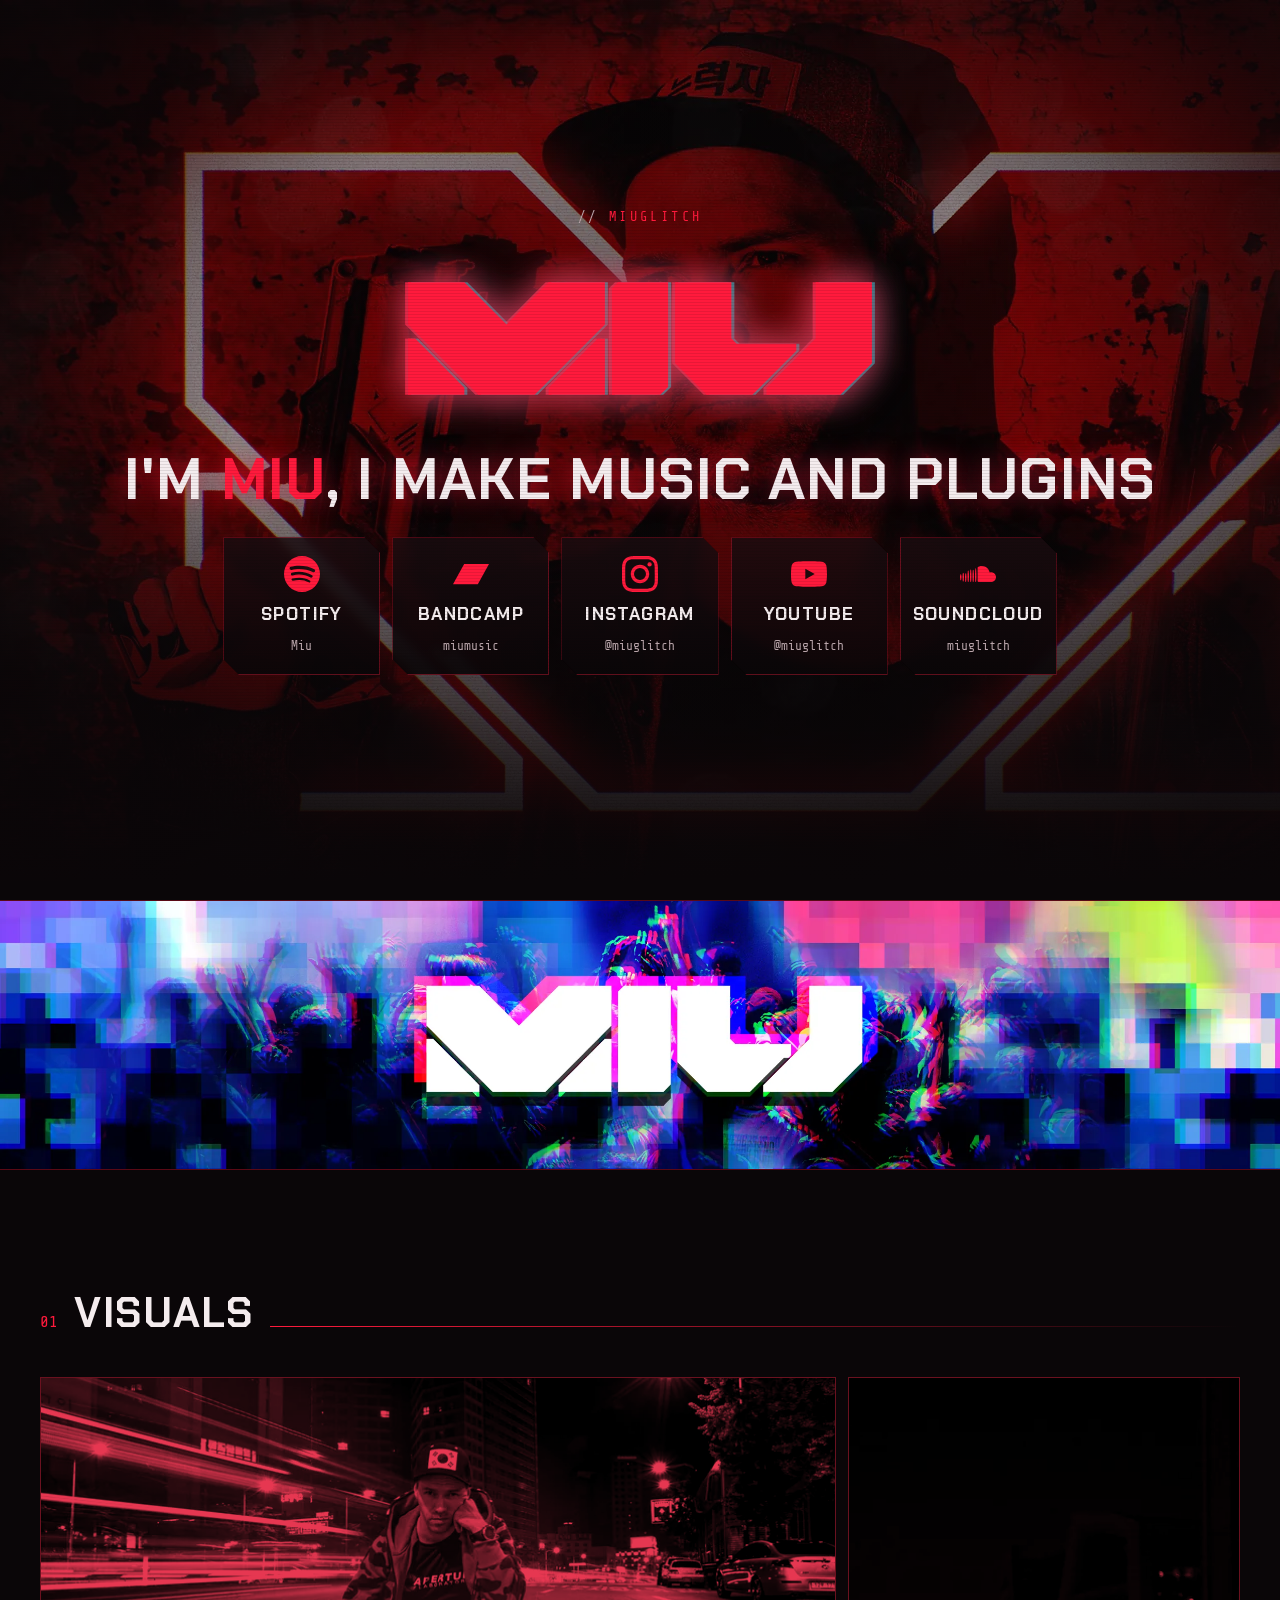
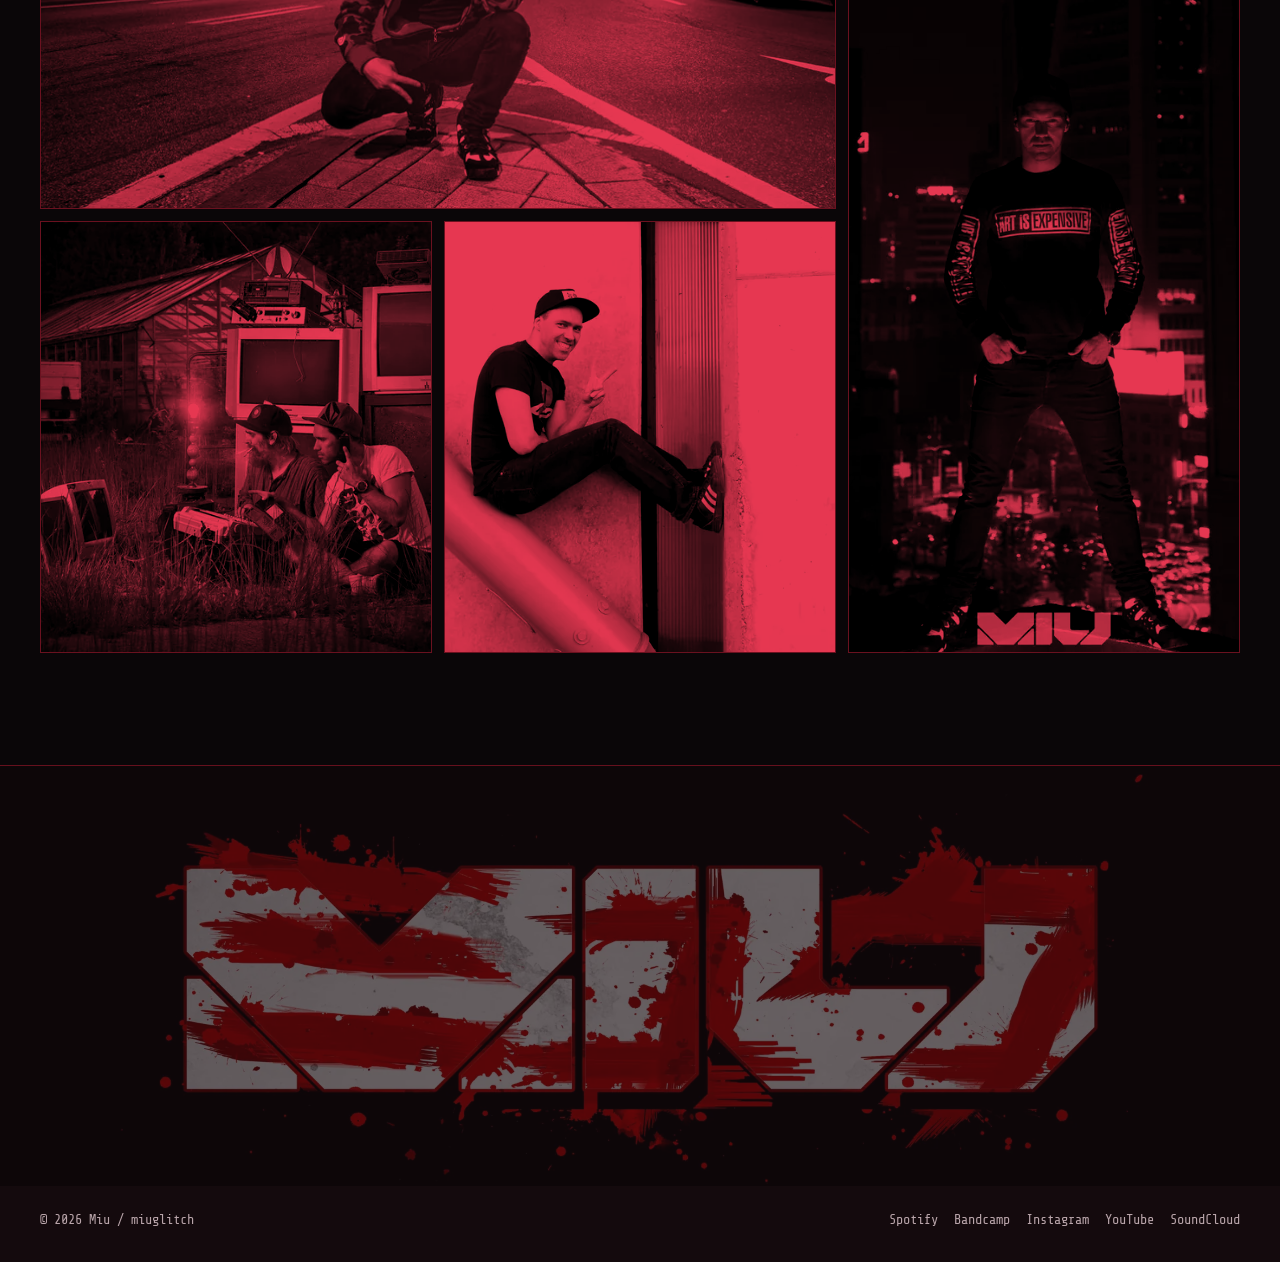
<file: index.html>
<!doctype html>
<html lang="en">
<head>
  <meta charset="utf-8">
  <meta name="viewport" content="width=device-width, initial-scale=1">
  <title>Miu (miuglitch): music and audio plugins</title>
  <meta name="description" content="I'm Miu, I make music and plugins. Listen on Spotify, Bandcamp, SoundCloud and YouTube, and follow @miuglitch on Instagram.">
  <link rel="canonical" href="https://miuglitch.com/">
  <meta name="theme-color" content="#0a0608">
  <meta name="color-scheme" content="dark">
  <meta name="referrer" content="strict-origin-when-cross-origin">

  <!-- Favicons and touch icons -->
  <link rel="icon" href="favicon.ico" sizes="32x32">
  <link rel="icon" href="favicon.svg" type="image/svg+xml">
  <link rel="apple-touch-icon" href="apple-touch-icon.png">
  <link rel="manifest" href="site.webmanifest">

  <!-- Open Graph / social previews -->
  <meta property="og:type" content="website">
  <meta property="og:site_name" content="Miu">
  <meta property="og:title" content="Miu (miuglitch): music and audio plugins">
  <meta property="og:description" content="I'm Miu, I make music and plugins.">
  <meta property="og:url" content="https://miuglitch.com/">
  <meta property="og:image" content="https://miuglitch.com/og-image.jpg">
  <meta property="og:image:width" content="1200">
  <meta property="og:image:height" content="630">
  <meta property="og:image:alt" content="Miu in red light behind a glowing M logo">
  <meta property="og:locale" content="en_US">
  <meta name="twitter:card" content="summary_large_image">
  <meta name="twitter:title" content="Miu (miuglitch): music and audio plugins">
  <meta name="twitter:description" content="I'm Miu, I make music and plugins.">
  <meta name="twitter:image" content="https://miuglitch.com/og-image.jpg">
  <meta name="twitter:image:alt" content="Miu in red light behind a glowing M logo">

  <!-- Fonts are self-hosted: no third-party requests -->
  <link rel="preload" href="fonts/chakra-petch-latin-700-normal.woff2" as="font" type="font/woff2" crossorigin>
  <link rel="preload" as="image" href="img/hero-1600.webp" imagesrcset="img/hero-960.webp 960w, img/hero-1600.webp 1600w, img/hero-2048.webp 2048w" imagesizes="100vw" type="image/webp">
  <link rel="stylesheet" href="styles.css">

  <script type="application/ld+json">
  {
    "@context": "https://schema.org",
    "@type": "MusicGroup",
    "name": "Miu",
    "alternateName": "miuglitch",
    "url": "https://miuglitch.com/",
    "image": "https://miuglitch.com/og-image.jpg",
    "logo": "https://miuglitch.com/icons/icon-512.png",
    "description": "Miu makes music and audio plugins.",
    "sameAs": [
      "https://open.spotify.com/artist/52mRmJo0LxvODr6FIWh1Dh",
      "https://miumusic.bandcamp.com/",
      "https://www.instagram.com/miuglitch/",
      "https://www.youtube.com/@miuglitch",
      "https://soundcloud.com/miuglitch"
    ]
  }
  </script>
</head>
<body>
  <svg class="sprite" width="0" height="0" aria-hidden="true" focusable="false">
    <symbol id="i-spotify" viewBox="0 0 24 24"><path d="M12 0C5.4 0 0 5.4 0 12s5.4 12 12 12 12-5.4 12-12S18.66 0 12 0zm5.521 17.34c-.24.359-.66.48-1.021.24-2.82-1.74-6.36-2.101-10.561-1.141-.418.122-.779-.179-.899-.539-.12-.421.18-.78.54-.9 4.56-1.021 8.52-.6 11.64 1.32.42.18.479.659.301 1.02zm1.44-3.3c-.301.42-.841.6-1.262.3-3.239-1.98-8.159-2.58-11.939-1.38-.479.12-1.02-.12-1.14-.6-.12-.48.12-1.021.6-1.141C9.6 9.9 15 10.561 18.72 12.84c.361.181.54.78.241 1.2zm.12-3.36C15.24 8.4 8.82 8.16 5.16 9.301c-.6.179-1.2-.181-1.38-.721-.18-.601.18-1.2.72-1.381 4.26-1.26 11.28-1.02 15.721 1.621.539.3.719 1.02.419 1.56-.299.421-1.02.599-1.559.3z"/></symbol>
    <symbol id="i-bandcamp" viewBox="0 0 24 24"><path d="M0 18.75l7.437-13.5H24l-7.438 13.5H0z"/></symbol>
    <symbol id="i-instagram" viewBox="0 0 24 24"><path d="M7.0301.084c-1.2768.0602-2.1487.264-2.911.5634-.7888.3075-1.4575.72-2.1228 1.3877-.6652.6677-1.075 1.3368-1.3802 2.127-.2954.7638-.4956 1.6365-.552 2.914-.0564 1.2775-.0689 1.6882-.0626 4.947.0062 3.2586.0206 3.6671.0825 4.9473.061 1.2765.264 2.1482.5635 2.9107.308.7889.72 1.4573 1.388 2.1228.6679.6655 1.3365 1.0743 2.1285 1.38.7632.295 1.6361.4961 2.9134.552 1.2773.056 1.6884.069 4.9462.0627 3.2578-.0062 3.668-.0207 4.9478-.0814 1.28-.0607 2.147-.2652 2.9098-.5633.7889-.3086 1.4578-.72 2.1228-1.3881.665-.6682 1.0745-1.3378 1.3795-2.1284.2957-.7632.4966-1.636.552-2.9124.056-1.2809.0692-1.6898.063-4.948-.0063-3.2583-.021-3.6668-.0817-4.9465-.0607-1.2797-.264-2.1487-.5633-2.9117-.3084-.7889-.72-1.4568-1.3876-2.1228C21.2982 1.33 20.628.9208 19.8378.6165 19.074.321 18.2017.1197 16.9244.0645 15.6471.0093 15.236-.005 11.977.0014 8.718.0076 8.31.0215 7.0301.0839m.1402 21.6932c-1.17-.0509-1.8053-.2453-2.2287-.408-.5606-.216-.96-.4771-1.3819-.895-.422-.4178-.6811-.8186-.9-1.378-.1644-.4234-.3624-1.058-.4171-2.228-.0595-1.2645-.072-1.6442-.079-4.848-.007-3.2037.0053-3.583.0607-4.848.05-1.169.2456-1.805.408-2.2282.216-.5613.4762-.96.895-1.3816.4188-.4217.8184-.6814 1.3783-.9003.423-.1651 1.0575-.3614 2.227-.4171 1.2655-.06 1.6447-.072 4.848-.079 3.2033-.007 3.5835.005 4.8495.0608 1.169.0508 1.8053.2445 2.228.408.5608.216.96.4754 1.3816.895.4217.4194.6816.8176.9005 1.3787.1653.4217.3617 1.056.4169 2.2263.0602 1.2655.0739 1.645.0796 4.848.0058 3.203-.0055 3.5834-.061 4.848-.051 1.17-.245 1.8055-.408 2.2294-.216.5604-.4763.96-.8954 1.3814-.419.4215-.8181.6811-1.3783.9-.4224.1649-1.0577.3617-2.2262.4174-1.2656.0595-1.6448.072-4.8493.079-3.2045.007-3.5825-.006-4.848-.0608M16.953 5.5864A1.44 1.44 0 1 0 18.39 4.144a1.44 1.44 0 0 0-1.437 1.4424M5.8385 12.012c.0067 3.4032 2.7706 6.1557 6.173 6.1493 3.4026-.0065 6.157-2.7701 6.1506-6.1733-.0065-3.4032-2.771-6.1565-6.174-6.1498-3.403.0067-6.156 2.771-6.1496 6.1738M8 12.0077a4 4 0 1 1 4.008 3.9921A3.9996 3.9996 0 0 1 8 12.0077"/></symbol>
    <symbol id="i-youtube" viewBox="0 0 24 24"><path d="M23.498 6.186a3.016 3.016 0 0 0-2.122-2.136C19.505 3.545 12 3.545 12 3.545s-7.505 0-9.377.505A3.017 3.017 0 0 0 .502 6.186C0 8.07 0 12 0 12s0 3.93.502 5.814a3.016 3.016 0 0 0 2.122 2.136c1.871.505 9.376.505 9.376.505s7.505 0 9.377-.505a3.015 3.015 0 0 0 2.122-2.136C24 15.93 24 12 24 12s0-3.93-.502-5.814zM9.545 15.568V8.432L15.818 12l-6.273 3.568z"/></symbol>
    <symbol id="i-soundcloud" viewBox="0 0 24 24"><path d="M23.999 14.165c-.052 1.796-1.612 3.169-3.4 3.169h-8.18a.68.68 0 0 1-.675-.683V7.862a.747.747 0 0 1 .452-.724s.75-.513 2.333-.513a5.364 5.364 0 0 1 2.763.755 5.433 5.433 0 0 1 2.57 3.54c.282-.08.574-.121.868-.12.884 0 1.73.358 2.347.992s.948 1.49.922 2.373ZM10.721 8.421c.247 2.98.427 5.697 0 8.672a.264.264 0 0 1-.53 0c-.395-2.946-.22-5.718 0-8.672a.264.264 0 0 1 .53 0ZM9.072 9.448c.285 2.659.37 4.986-.006 7.655a.277.277 0 0 1-.55 0c-.331-2.63-.256-5.02 0-7.655a.277.277 0 0 1 .556 0Zm-1.663-.257c.27 2.726.39 5.171 0 7.904a.266.266 0 0 1-.532 0c-.38-2.69-.257-5.21 0-7.904a.266.266 0 0 1 .532 0Zm-1.647.77a26.108 26.108 0 0 1-.008 7.147.272.272 0 0 1-.542 0 27.955 27.955 0 0 1 0-7.147.275.275 0 0 1 .55 0Zm-1.67 1.769c.421 1.865.228 3.5-.029 5.388a.257.257 0 0 1-.514 0c-.21-1.858-.398-3.549 0-5.389a.272.272 0 0 1 .543 0Zm-1.655-.273c.388 1.897.26 3.508-.01 5.412-.026.28-.514.283-.54 0-.244-1.878-.347-3.54-.01-5.412a.283.283 0 0 1 .56 0Zm-1.668.911c.4 1.268.257 2.292-.026 3.572a.257.257 0 0 1-.514 0c-.241-1.262-.354-2.312-.023-3.572a.283.283 0 0 1 .563 0Z"/></symbol>
  </svg>

  <a class="skip-link" href="#links">Skip to links</a>

  <header class="hero">
    <picture class="hero__bg">
      <source type="image/webp" srcset="img/hero-960.webp 960w, img/hero-1600.webp 1600w, img/hero-2048.webp 2048w" sizes="100vw">
      <img src="img/hero-1600.jpg" srcset="img/hero-960.jpg 960w, img/hero-1600.jpg 1600w, img/hero-2048.jpg 2048w" sizes="100vw" width="1600" height="900" alt="" fetchpriority="high" decoding="async">
    </picture>

    <div class="hero__inner">
      <p class="tag">miuglitch</p>

      <img class="logo" src="logo.svg" width="1332" height="432" alt="Miu">

      <h1 class="headline glitch" data-text="I'M MIU, I MAKE MUSIC AND PLUGINS">
        I'm <span class="accent">Miu</span>, I make music and plugins
      </h1>

      <nav id="links" aria-label="Miu on other sites">
        <ul class="socials">
          <li>
            <a class="social" href="https://open.spotify.com/artist/52mRmJo0LxvODr6FIWh1Dh" target="_blank" rel="me noopener noreferrer">
              <svg aria-hidden="true"><use href="#i-spotify"/></svg>
              <span class="social__name">Spotify</span>
              <span class="sr-only">(opens in a new tab)</span>
              <span class="social__handle">Miu</span>
            </a>
          </li>
          <li>
            <a class="social" href="https://miumusic.bandcamp.com/" target="_blank" rel="me noopener noreferrer">
              <svg aria-hidden="true"><use href="#i-bandcamp"/></svg>
              <span class="social__name">Bandcamp</span>
              <span class="sr-only">(opens in a new tab)</span>
              <span class="social__handle">miumusic</span>
            </a>
          </li>
          <li>
            <a class="social" href="https://www.instagram.com/miuglitch/" target="_blank" rel="me noopener noreferrer">
              <svg aria-hidden="true"><use href="#i-instagram"/></svg>
              <span class="social__name">Instagram</span>
              <span class="sr-only">(opens in a new tab)</span>
              <span class="social__handle">@miuglitch</span>
            </a>
          </li>
          <li>
            <a class="social" href="https://www.youtube.com/@miuglitch" target="_blank" rel="me noopener noreferrer">
              <svg aria-hidden="true"><use href="#i-youtube"/></svg>
              <span class="social__name">YouTube</span>
              <span class="sr-only">(opens in a new tab)</span>
              <span class="social__handle">@miuglitch</span>
            </a>
          </li>
          <li>
            <a class="social" href="https://soundcloud.com/miuglitch" target="_blank" rel="me noopener noreferrer">
              <svg aria-hidden="true"><use href="#i-soundcloud"/></svg>
              <span class="social__name">SoundCloud</span>
              <span class="sr-only">(opens in a new tab)</span>
              <span class="social__handle">miuglitch</span>
            </a>
          </li>
        </ul>
      </nav>
    </div>
  </header>

  <main>
    <div class="banner">
      <picture>
        <source type="image/webp" srcset="img/banner-1240.webp 1240w, img/banner-2480.webp 2480w" sizes="100vw">
        <img src="img/banner-1240.jpg" srcset="img/banner-1240.jpg 1240w, img/banner-2480.jpg 2480w" sizes="100vw" width="2480" height="520" alt="The Miu logo over a glitched, neon-lit concert crowd" loading="lazy" decoding="async">
      </picture>
    </div>

    <section id="gallery" class="section" aria-labelledby="gallery-title">
      <div class="section__head">
        <span class="idx">01</span>
        <h2 id="gallery-title">Visuals</h2>
        <span class="rule" aria-hidden="true"></span>
      </div>

      <div class="gallery">
        <figure class="shot shot--a">
          <picture>
            <source type="image/webp" srcset="img/crossing-800.webp 800w, img/crossing-1600.webp 1600w" sizes="(max-width: 900px) 100vw, 800px">
            <img src="img/crossing-800.jpg" srcset="img/crossing-800.jpg 800w, img/crossing-1600.jpg 1600w" sizes="(max-width: 900px) 100vw, 800px" width="1600" height="855" alt="Miu crouching on a city street at night with light trails behind" loading="lazy" decoding="async">
          </picture>
        </figure>
        <figure class="shot shot--b">
          <picture>
            <source type="image/webp" srcset="img/rex-600.webp 600w, img/rex-1200.webp 1200w" sizes="(max-width: 900px) 50vw, 400px">
            <img src="img/rex-600.jpg" srcset="img/rex-600.jpg 600w, img/rex-1200.jpg 1200w" sizes="(max-width: 900px) 50vw, 400px" width="1200" height="2084" alt="Miu standing on a rooftop above a city at night" loading="lazy" decoding="async">
          </picture>
        </figure>
        <figure class="shot shot--c">
          <picture>
            <source type="image/webp" srcset="img/wall-800.webp 800w, img/wall-1600.webp 1600w" sizes="(max-width: 900px) 50vw, 400px">
            <img src="img/wall-800.jpg" srcset="img/wall-800.jpg 800w, img/wall-1600.jpg 1600w" sizes="(max-width: 900px) 50vw, 400px" width="1600" height="992" alt="Miu and a friend sitting in tall grass in front of a wall of old TVs and stereo gear" loading="lazy" decoding="async">
          </picture>
        </figure>
        <figure class="shot shot--d">
          <picture>
            <source type="image/webp" srcset="img/miu-800.webp 800w, img/miu-1600.webp 1600w" sizes="(max-width: 900px) 50vw, 400px">
            <img src="img/miu-800.jpg" srcset="img/miu-800.jpg 800w, img/miu-1600.jpg 1600w" sizes="(max-width: 900px) 50vw, 400px" width="1600" height="1066" alt="Miu sitting on a railing, smiling and making a peace sign" loading="lazy" decoding="async">
          </picture>
        </figure>
      </div>
    </section>
  </main>

  <footer class="footer">
    <div class="footer__art" aria-hidden="true">
      <picture>
        <source type="image/webp" srcset="img/splatter-960.webp 960w, img/splatter-1920.webp 1920w" sizes="100vw">
        <img src="img/splatter-960.jpg" srcset="img/splatter-960.jpg 960w, img/splatter-1920.jpg 1920w" sizes="100vw" width="1920" height="1080" alt="" loading="lazy" decoding="async">
      </picture>
    </div>
    <div class="footer__bar">
      <span>&copy; 2026 Miu / miuglitch</span>
      <ul class="footer__links">
        <li><a href="https://open.spotify.com/artist/52mRmJo0LxvODr6FIWh1Dh" target="_blank" rel="noopener noreferrer">Spotify<span class="sr-only"> (opens in a new tab)</span></a></li>
        <li><a href="https://miumusic.bandcamp.com/" target="_blank" rel="noopener noreferrer">Bandcamp<span class="sr-only"> (opens in a new tab)</span></a></li>
        <li><a href="https://www.instagram.com/miuglitch/" target="_blank" rel="noopener noreferrer">Instagram<span class="sr-only"> (opens in a new tab)</span></a></li>
        <li><a href="https://www.youtube.com/@miuglitch" target="_blank" rel="noopener noreferrer">YouTube<span class="sr-only"> (opens in a new tab)</span></a></li>
        <li><a href="https://soundcloud.com/miuglitch" target="_blank" rel="noopener noreferrer">SoundCloud<span class="sr-only"> (opens in a new tab)</span></a></li>
      </ul>
    </div>
  </footer>
</body>
</html>
</file>
<file: styles.css>
/* Miu — one-page site. No JavaScript needed. */

@font-face {
  font-family: "Chakra Petch";
  src: url("fonts/chakra-petch-latin-500-normal.woff2") format("woff2");
  font-weight: 500;
  font-display: swap;
}
@font-face {
  font-family: "Chakra Petch";
  src: url("fonts/chakra-petch-latin-700-normal.woff2") format("woff2");
  font-weight: 700;
  font-display: swap;
}
@font-face {
  font-family: "Share Tech Mono";
  src: url("fonts/share-tech-mono-latin-400-normal.woff2") format("woff2");
  font-weight: 400;
  font-display: swap;
}

:root {
  --bg: #0a0608;
  --bg-2: #140a0d;
  --panel: #1a0c10;
  --red: #ff1a3c;
  --red-deep: #b0001c;
  --red-glow: rgba(255, 26, 60, 0.55);
  --cyan: #19f0ff;
  --text: #f4ecee;
  --muted: #b9a5aa;
  --line: rgba(255, 26, 60, 0.35);
  --display: "Chakra Petch", "Arial Narrow", system-ui, sans-serif;
  --mono: "Share Tech Mono", ui-monospace, "SFMono-Regular", Menlo, monospace;
  color-scheme: dark;
}

*, *::before, *::after { box-sizing: border-box; }

html { background: var(--bg); scroll-behavior: smooth; }

body {
  margin: 0;
  min-height: 100vh;
  background: var(--bg);
  color: var(--text);
  font-family: var(--display);
  font-weight: 500;
  line-height: 1.5;
  -webkit-font-smoothing: antialiased;
  overflow-x: hidden;
}

img { display: block; max-width: 100%; height: auto; }

a { color: inherit; }

.skip-link {
  position: absolute;
  left: 1rem;
  top: -4rem;
  z-index: 100;
  padding: 0.6rem 1rem;
  background: var(--red);
  color: #000;
  font-weight: 700;
  text-decoration: none;
}
.skip-link:focus { top: 1rem; }

:focus-visible {
  outline: 2px solid var(--cyan);
  outline-offset: 3px;
}

/* Scanlines over the whole page */
body::after {
  content: "";
  pointer-events: none;
  position: fixed;
  inset: 0;
  z-index: 50;
  background: repeating-linear-gradient(
    to bottom,
    rgba(0, 0, 0, 0) 0,
    rgba(0, 0, 0, 0) 2px,
    rgba(0, 0, 0, 0.18) 3px
  );
  mix-blend-mode: multiply;
}

/* ---------- HERO ---------- */

.hero {
  position: relative;
  min-height: 100svh;
  display: grid;
  place-items: center;
  padding: clamp(2.5rem, 6vh, 5rem) 1rem clamp(3rem, 8vh, 6rem);
  isolation: isolate;
  overflow: hidden;
}

.hero__bg,
.hero__bg img {
  position: absolute;
  inset: 0;
  width: 100%;
  height: 100%;
  object-fit: cover;
  object-position: 50% 30%;
  z-index: -2;
}

.hero::before {
  content: "";
  position: absolute;
  inset: 0;
  z-index: -1;
  background:
    radial-gradient(ellipse at 50% 45%, rgba(10, 6, 8, 0.62) 0%, rgba(10, 6, 8, 0.45) 45%, rgba(10, 6, 8, 0.8) 85%),
    linear-gradient(to bottom, rgba(10, 6, 8, 0.15) 0%, rgba(10, 6, 8, 0) 50%, var(--bg) 98%);
}

.hero__inner {
  width: min(100%, 1040px);
  display: flex;
  flex-direction: column;
  align-items: center;
  text-align: center;
  gap: clamp(1.25rem, 3vh, 2rem);
}

.tag {
  font-family: var(--mono);
  font-size: 0.85rem;
  letter-spacing: 0.25em;
  text-transform: uppercase;
  color: var(--red);
  margin: 0;
}
.tag::before { content: "// "; color: var(--muted); }

.logo {
  width: min(78vw, 520px);
  height: auto;
  filter: drop-shadow(0 0 18px var(--red-glow)) drop-shadow(3px 0 0 rgba(25, 240, 255, 0.55)) drop-shadow(-3px 0 0 rgba(255, 26, 60, 0.9));
  animation: flicker 6s infinite steps(1);
}

.headline {
  position: relative;
  margin: 0;
  font-weight: 700;
  font-size: clamp(1.6rem, 5.2vw, 3.6rem);
  line-height: 1.05;
  letter-spacing: 0.02em;
  text-transform: uppercase;
  text-shadow: 0 0 22px var(--red-glow);
}
.headline .accent { color: var(--red); }

/* Glitch layers, driven by data-text */
.glitch { position: relative; }
.glitch::before,
.glitch::after {
  content: attr(data-text);
  position: absolute;
  inset: 0;
  pointer-events: none;
  opacity: 0;
}
.glitch::before {
  color: var(--cyan);
  transform: translate(-2px, 0);
  clip-path: inset(0 0 62% 0);
  animation: glitch-a 3.2s infinite steps(2);
  mix-blend-mode: screen;
}
.glitch::after {
  color: var(--red);
  transform: translate(2px, 0);
  clip-path: inset(58% 0 0 0);
  animation: glitch-b 2.7s infinite steps(2);
  mix-blend-mode: screen;
}

/* ---------- SOCIAL LINKS ---------- */

.socials {
  list-style: none;
  margin: 0;
  padding: 0;
  width: 100%;
  display: grid;
  grid-template-columns: repeat(5, minmax(0, 1fr));
  gap: 0.75rem;
}

.social {
  --c: var(--red);
  position: relative;
  display: flex;
  flex-direction: column;
  align-items: center;
  justify-content: center;
  gap: 0.6rem;
  min-height: 132px;
  padding: 1.1rem 0.75rem;
  text-decoration: none;
  background: linear-gradient(180deg, rgba(26, 12, 16, 0.85), rgba(10, 6, 8, 0.92));
  border: 1px solid var(--line);
  clip-path: polygon(0 0, calc(100% - 16px) 0, 100% 16px, 100% 100%, 16px 100%, 0 calc(100% - 16px));
  transition: transform 0.15s ease, background 0.15s ease, border-color 0.15s ease, color 0.15s ease;
  backdrop-filter: blur(4px);
}
.social::before {
  /* corner notch line */
  content: "";
  position: absolute;
  top: 0;
  right: 0;
  width: 23px;
  height: 1px;
  background: var(--red);
  transform-origin: right top;
  transform: rotate(45deg) translate(0, -0.5px);
}
.social svg {
  width: 36px;
  height: 36px;
  fill: var(--red);
  transition: fill 0.15s ease, transform 0.15s ease;
}
.social__name {
  font-weight: 700;
  font-size: 1.1rem;
  letter-spacing: 0.08em;
  text-transform: uppercase;
}
.social__handle {
  font-family: var(--mono);
  font-size: 0.8rem;
  color: var(--muted);
}

.social:hover,
.social:focus-visible {
  background: var(--red);
  border-color: var(--red);
  color: #0a0608;
  transform: translateY(-3px);
  box-shadow: 0 0 28px var(--red-glow);
}
.social:hover svg,
.social:focus-visible svg { fill: #0a0608; transform: scale(1.08); }
.social:hover .social__handle,
.social:focus-visible .social__handle { color: #2a0a10; }
.social:focus-visible { outline-color: var(--cyan); }

/* ---------- BANNER ---------- */

.banner {
  position: relative;
  border-block: 1px solid var(--line);
  background: #000;
}
.banner img { width: 100%; aspect-ratio: 2480 / 520; object-fit: cover; }

/* ---------- GALLERY ---------- */

.section {
  width: min(100% - 2rem, 1200px);
  margin-inline: auto;
  padding-block: clamp(3.5rem, 9vw, 7rem);
}

.section__head {
  display: flex;
  align-items: baseline;
  gap: 1rem;
  margin-bottom: 2rem;
}
.section__head h2 {
  margin: 0;
  font-size: clamp(1.6rem, 4vw, 2.6rem);
  text-transform: uppercase;
  letter-spacing: 0.04em;
}
.section__head .rule {
  flex: 1;
  height: 1px;
  background: linear-gradient(90deg, var(--red), transparent);
}
.section__head .idx { font-family: var(--mono); color: var(--red); }

.gallery {
  display: grid;
  grid-template-columns: repeat(12, 1fr);
  grid-auto-rows: clamp(140px, 17vw, 210px);
  gap: 0.75rem;
}
.shot {
  position: relative;
  margin: 0;
  overflow: hidden;
  background: var(--panel);
  border: 1px solid var(--line);
}
.shot img {
  width: 100%;
  height: 100%;
  object-fit: cover;
  filter: grayscale(1) contrast(1.15) brightness(0.9);
  transition: filter 0.35s ease, transform 0.6s ease;
}
.shot::after {
  /* red duotone wash */
  content: "";
  position: absolute;
  inset: 0;
  background: var(--red);
  mix-blend-mode: multiply;
  opacity: 0.85;
  transition: opacity 0.35s ease;
  pointer-events: none;
}
.shot:hover img { filter: none; transform: scale(1.03); }
.shot:hover::after { opacity: 0; }

.shot--a { grid-column: 1 / span 8; grid-row: span 2; }
.shot--b { grid-column: 9 / span 4; grid-row: span 4; }
.shot--c { grid-column: 1 / span 4; grid-row: span 2; }
.shot--d { grid-column: 5 / span 4; grid-row: span 2; }
.shot--a img { object-position: 50% 45%; }
.shot--b img { object-position: 50% 30%; }
.shot--c img { object-position: 40% 40%; }
.shot--d img { object-position: 60% 50%; }

/* ---------- FOOTER ---------- */

.footer {
  position: relative;
  border-top: 1px solid var(--line);
  background: var(--bg-2);
  overflow: hidden;
}
.footer__art { opacity: 0.35; }
.footer__art img { width: 100%; max-height: 420px; object-fit: cover; }
.footer__bar {
  width: min(100% - 2rem, 1200px);
  margin-inline: auto;
  padding: 1.5rem 0 2rem;
  display: flex;
  flex-wrap: wrap;
  justify-content: space-between;
  gap: 1rem;
  font-family: var(--mono);
  font-size: 0.85rem;
  color: var(--muted);
}
.footer__links { display: flex; flex-wrap: wrap; gap: 1rem; list-style: none; margin: 0; padding: 0; }
.footer__links a { text-decoration: none; }
.footer__links a:hover { color: var(--red); }

/* ---------- 404 ---------- */

.notfound {
  min-height: 100svh;
  display: grid;
  place-items: center;
  text-align: center;
  padding: 2rem 1rem;
  background:
    linear-gradient(rgba(10, 6, 8, 0.82), rgba(10, 6, 8, 0.92)),
    url("img/splatter-960.webp") center / cover no-repeat,
    var(--bg);
}
.notfound h1 {
  margin: 0;
  font-size: clamp(5rem, 22vw, 12rem);
  line-height: 1;
  color: var(--red);
  text-shadow: 0 0 30px var(--red-glow);
}
.notfound p { font-family: var(--mono); color: var(--muted); margin: 1rem 0 2rem; }
.btn {
  display: inline-block;
  padding: 0.9rem 1.6rem;
  border: 1px solid var(--red);
  color: var(--text);
  text-decoration: none;
  text-transform: uppercase;
  letter-spacing: 0.1em;
  font-weight: 700;
}
.btn:hover, .btn:focus-visible { background: var(--red); color: #0a0608; }

/* ---------- ANIMATION ---------- */

@keyframes glitch-a {
  0%, 86%, 100% { transform: translate(0, 0); opacity: 0; }
  88% { transform: translate(-4px, -1px); opacity: 0.85; clip-path: inset(10% 0 60% 0); }
  92% { transform: translate(3px, 1px); opacity: 0.85; clip-path: inset(40% 0 30% 0); }
  95% { transform: translate(-2px, 0); opacity: 0.85; clip-path: inset(70% 0 5% 0); }
}
@keyframes glitch-b {
  0%, 80%, 100% { transform: translate(0, 0); opacity: 0; }
  83% { transform: translate(4px, 1px); opacity: 0.85; clip-path: inset(55% 0 20% 0); }
  87% { transform: translate(-3px, -1px); opacity: 0.85; clip-path: inset(15% 0 70% 0); }
  90% { transform: translate(2px, 0); opacity: 0.85; clip-path: inset(80% 0 0 0); }
}
@keyframes flicker {
  0%, 100% { opacity: 1; }
  92% { opacity: 0.85; transform: translateX(2px); }
  93% { opacity: 1; transform: none; }
  96% { opacity: 0.7; transform: translateX(-3px) skewX(-6deg); }
  97% { opacity: 1; transform: none; }
}

@media (prefers-reduced-motion: reduce) {
  html { scroll-behavior: auto; }
  *, *::before, *::after { animation: none !important; transition: none !important; }
}

/* ---------- RESPONSIVE ---------- */

@media (max-width: 900px) {
  .socials { grid-template-columns: repeat(3, minmax(0, 1fr)); }
  .gallery { grid-template-columns: repeat(2, 1fr); grid-auto-rows: 46vw; }
  .shot--a { grid-column: 1 / -1; grid-row: span 1; }
  .shot--b { grid-column: 1 / span 1; grid-row: span 2; }
  .shot--c, .shot--d { grid-column: 2 / span 1; grid-row: span 1; }
}

@media (max-width: 560px) {
  .socials { grid-template-columns: repeat(2, minmax(0, 1fr)); gap: 0.6rem; }
  .socials li:last-child { grid-column: 1 / -1; }
  .social { min-height: 104px; padding: 0.9rem 0.5rem; }
  .social svg { width: 30px; height: 30px; }
  .social__name { font-size: 1rem; }
  .social__handle { font-size: 0.72rem; }
  /* Touch devices have no hover: show photos in color */
}

@media (hover: none) {
  .shot img { filter: contrast(1.05); }
  .shot::after { opacity: 0.18; }
}
.sprite { position: absolute; width: 0; height: 0; overflow: hidden; }
.sr-only { position: absolute; width: 1px; height: 1px; padding: 0; margin: -1px; overflow: hidden; clip: rect(0 0 0 0); white-space: nowrap; border: 0; }
</file>
